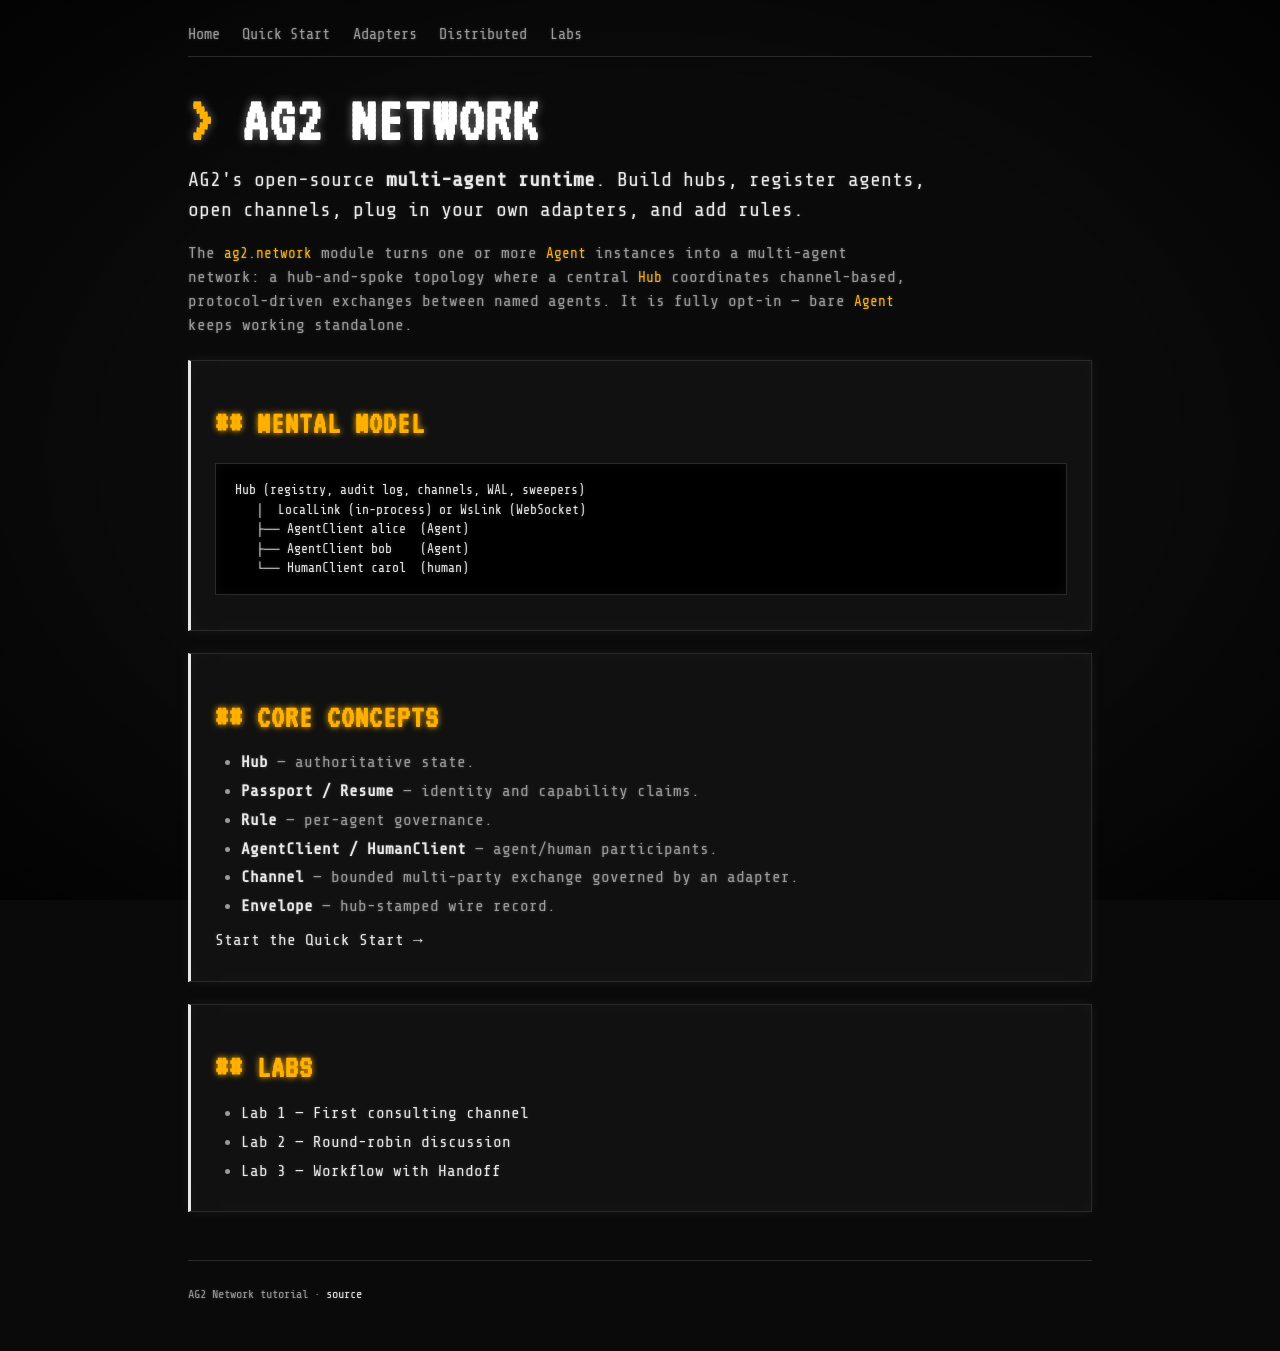
<file: docs/index.html>
<!doctype html>
<html lang="en">
<head>
<meta charset="utf-8">
<title>AG2 Network — Tutorial</title>
<link rel="preconnect" href="https://fonts.googleapis.com">
<link rel="preconnect" href="https://fonts.gstatic.com" crossorigin>
<link href="https://fonts.googleapis.com/css2?family=Inter:wght@400;500;600;700&family=Jersey+10&display=swap" rel="stylesheet">
<link rel="stylesheet" href="assets/style.css">
</head>
<body>
<div class="frame">
  <nav class="topnav">
    <a href="index.html">Home</a>
    <a href="quickstart.html">Quick Start</a>
    <a href="adapters.html">Adapters</a>
    <a href="distributed.html">Distributed</a><a href="lab1.html">Labs</a>
  </nav>

  <h1>AG2 Network</h1>
  <p style="font-size:20px;color:var(--text-primary);max-width:760px;margin:0 0 16px;">AG2's open-source <span style="color:var(--gold);font-weight:700;">multi-agent runtime</span>. Build hubs, register agents, open channels, plug in your own adapters, and add rules.</p>
  <p style="max-width:720px;">The <code>ag2.network</code> module turns one or more <code>Agent</code> instances into a multi-agent network: a hub-and-spoke topology where a central <code>Hub</code> coordinates channel-based, protocol-driven exchanges between named agents. It is fully opt-in — bare <code>Agent</code> keeps working standalone.</p>

  <div class="card">
    <h2>Mental Model</h2>
    <pre>Hub (registry, audit log, channels, WAL, sweepers)
   │  LocalLink (in-process) or WsLink (WebSocket)
   ├── AgentClient alice  (Agent)
   ├── AgentClient bob    (Agent)
   └── HumanClient carol  (human)</pre>
  </div>

  <div class="card">
    <h2>Core Concepts</h2>
    <ul>
      <li><strong>Hub</strong> — authoritative state.</li>
      <li><strong>Passport / Resume</strong> — identity and capability claims.</li>
      <li><strong>Rule</strong> — per-agent governance.</li>
      <li><strong>AgentClient / HumanClient</strong> — agent/human participants.</li>
      <li><strong>Channel</strong> — bounded multi-party exchange governed by an adapter.</li>
      <li><strong>Envelope</strong> — hub-stamped wire record.</li>
    </ul>
    <p><a href="quickstart.html">Start the Quick Start →</a></p>
  </div>

  <div class="card">
    <h2>Labs</h2>
    <ul>
      <li><a href="lab1.html">Lab 1 — First consulting channel</a></li>
      <li><a href="lab2.html">Lab 2 — Round-robin discussion</a></li>
      <li><a href="lab3.html">Lab 3 — Workflow with Handoff</a></li>
    </ul>
  </div>
  <div class="footer">AG2 Network tutorial · <a href="https://github.com/tpugh/ag2-network">source</a></div>
</div>
</body>
</html>
</file>
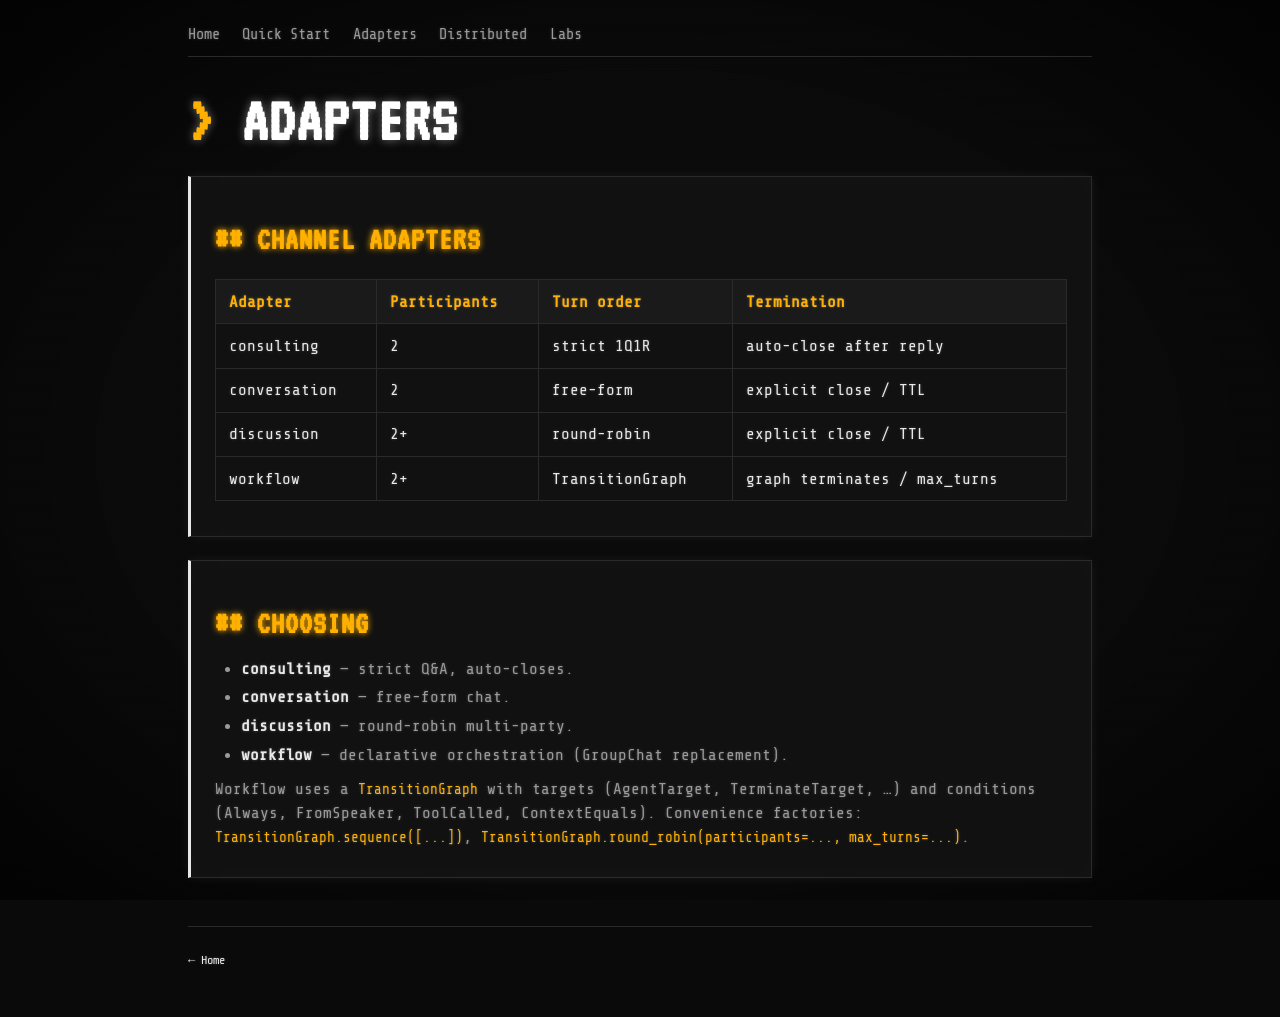
<file: docs/adapters.html>
<!doctype html>
<html lang="en">
<head>
<meta charset="utf-8">
<title>Adapters — AG2 Network</title>
<link rel="preconnect" href="https://fonts.googleapis.com">
<link rel="preconnect" href="https://fonts.gstatic.com" crossorigin>
<link href="https://fonts.googleapis.com/css2?family=Inter:wght@400;500;600;700&family=Jersey+10&display=swap" rel="stylesheet">
<link rel="stylesheet" href="assets/style.css">
</head>
<body>
<div class="frame">
  <nav class="topnav"><a href="index.html">Home</a><a href="quickstart.html">Quick Start</a><a href="adapters.html">Adapters</a><a href="distributed.html">Distributed</a><a href="lab1.html">Labs</a></nav>
  <h1>Adapters</h1>
  <div class="card">
    <h2>Channel Adapters</h2>
    <table>
      <tr><th>Adapter</th><th>Participants</th><th>Turn order</th><th>Termination</th></tr>
      <tr><td>consulting</td><td>2</td><td>strict 1Q1R</td><td>auto-close after reply</td></tr>
      <tr><td>conversation</td><td>2</td><td>free-form</td><td>explicit close / TTL</td></tr>
      <tr><td>discussion</td><td>2+</td><td>round-robin</td><td>explicit close / TTL</td></tr>
      <tr><td>workflow</td><td>2+</td><td>TransitionGraph</td><td>graph terminates / max_turns</td></tr>
    </table>
  </div>
  <div class="card">
    <h2>Choosing</h2>
    <ul>
      <li><strong>consulting</strong> — strict Q&amp;A, auto-closes.</li>
      <li><strong>conversation</strong> — free-form chat.</li>
      <li><strong>discussion</strong> — round-robin multi-party.</li>
      <li><strong>workflow</strong> — declarative orchestration (GroupChat replacement).</li>
    </ul>
    <p>Workflow uses a <code>TransitionGraph</code> with targets (AgentTarget, TerminateTarget, …) and conditions (Always, FromSpeaker, ToolCalled, ContextEquals). Convenience factories: <code>TransitionGraph.sequence([...])</code>, <code>TransitionGraph.round_robin(participants=..., max_turns=...)</code>.</p>
  </div>
  <div class="footer"><a href="index.html">← Home</a></div>
</div>
</body>
</html>
</file>
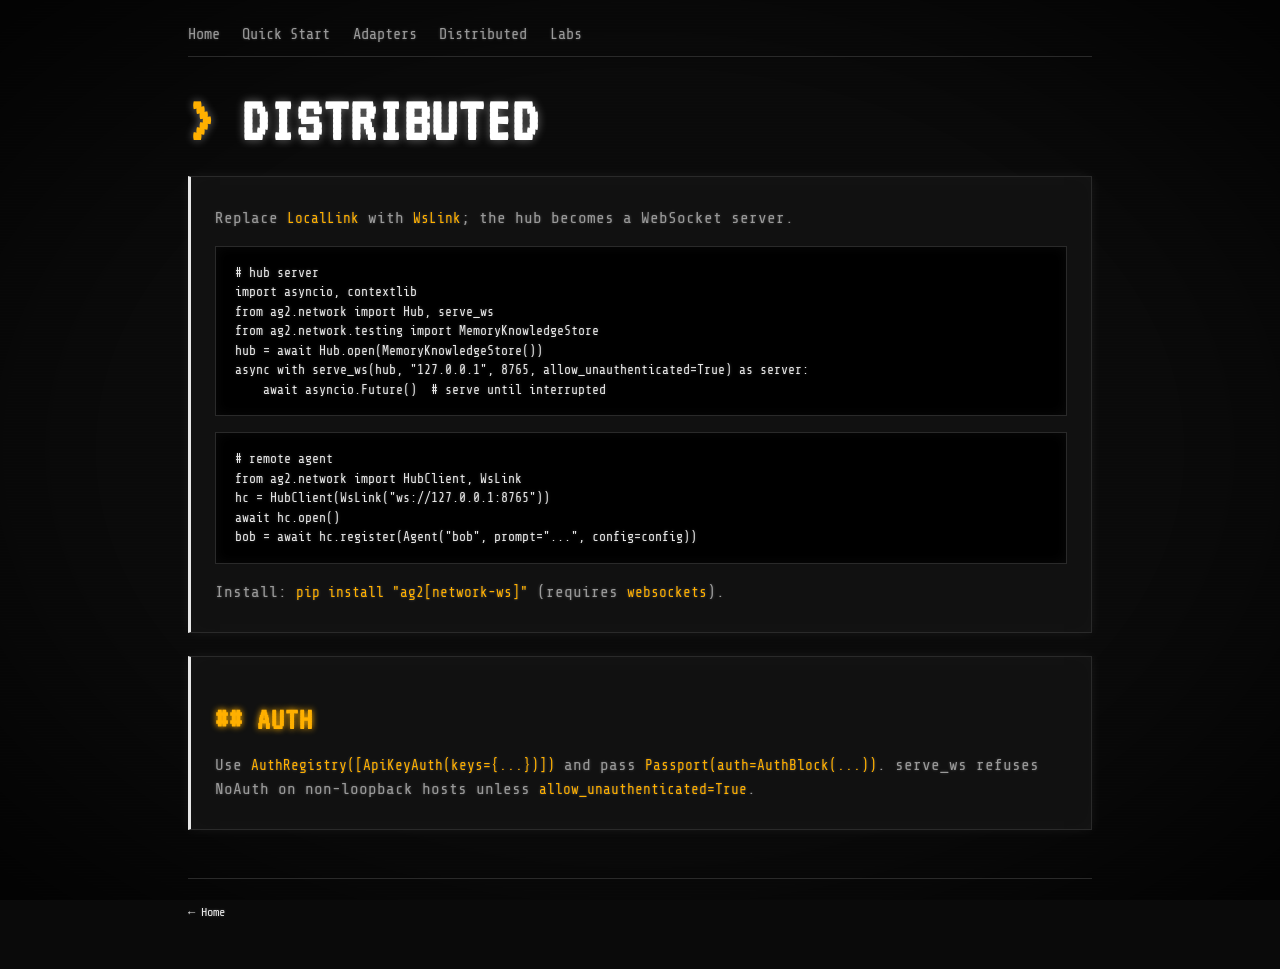
<file: docs/distributed.html>
<!doctype html>
<html lang="en">
<head>
<meta charset="utf-8">
<title>Distributed — AG2 Network</title>
<link rel="preconnect" href="https://fonts.googleapis.com">
<link rel="preconnect" href="https://fonts.gstatic.com" crossorigin>
<link href="https://fonts.googleapis.com/css2?family=Inter:wght@400;500;600;700&family=Jersey+10&display=swap" rel="stylesheet">
<link rel="stylesheet" href="assets/style.css">
</head>
<body>
<div class="frame">
  <nav class="topnav"><a href="index.html">Home</a><a href="quickstart.html">Quick Start</a><a href="adapters.html">Adapters</a><a href="distributed.html">Distributed</a><a href="lab1.html">Labs</a></nav>
  <h1>Distributed</h1>
  <div class="card">
    <p>Replace <code>LocalLink</code> with <code>WsLink</code>; the hub becomes a WebSocket server.</p>
    <pre># hub server
import asyncio, contextlib
from ag2.network import Hub, serve_ws
from ag2.network.testing import MemoryKnowledgeStore
hub = await Hub.open(MemoryKnowledgeStore())
async with serve_ws(hub, "127.0.0.1", 8765, allow_unauthenticated=True) as server:
    await asyncio.Future()  # serve until interrupted</pre>
    <pre># remote agent
from ag2.network import HubClient, WsLink
hc = HubClient(WsLink("ws://127.0.0.1:8765"))
await hc.open()
bob = await hc.register(Agent("bob", prompt="...", config=config))</pre>
    <p>Install: <code>pip install "ag2[network-ws]"</code> (requires <code>websockets</code>).</p>
  </div>
  <div class="card">
    <h2>Auth</h2>
    <p>Use <code>AuthRegistry([ApiKeyAuth(keys={...})])</code> and pass <code>Passport(auth=AuthBlock(...))</code>. serve_ws refuses NoAuth on non-loopback hosts unless <code>allow_unauthenticated=True</code>.</p>
  </div>
  <div class="footer"><a href="index.html">← Home</a></div>
</div>
</body>
</html>
</file>
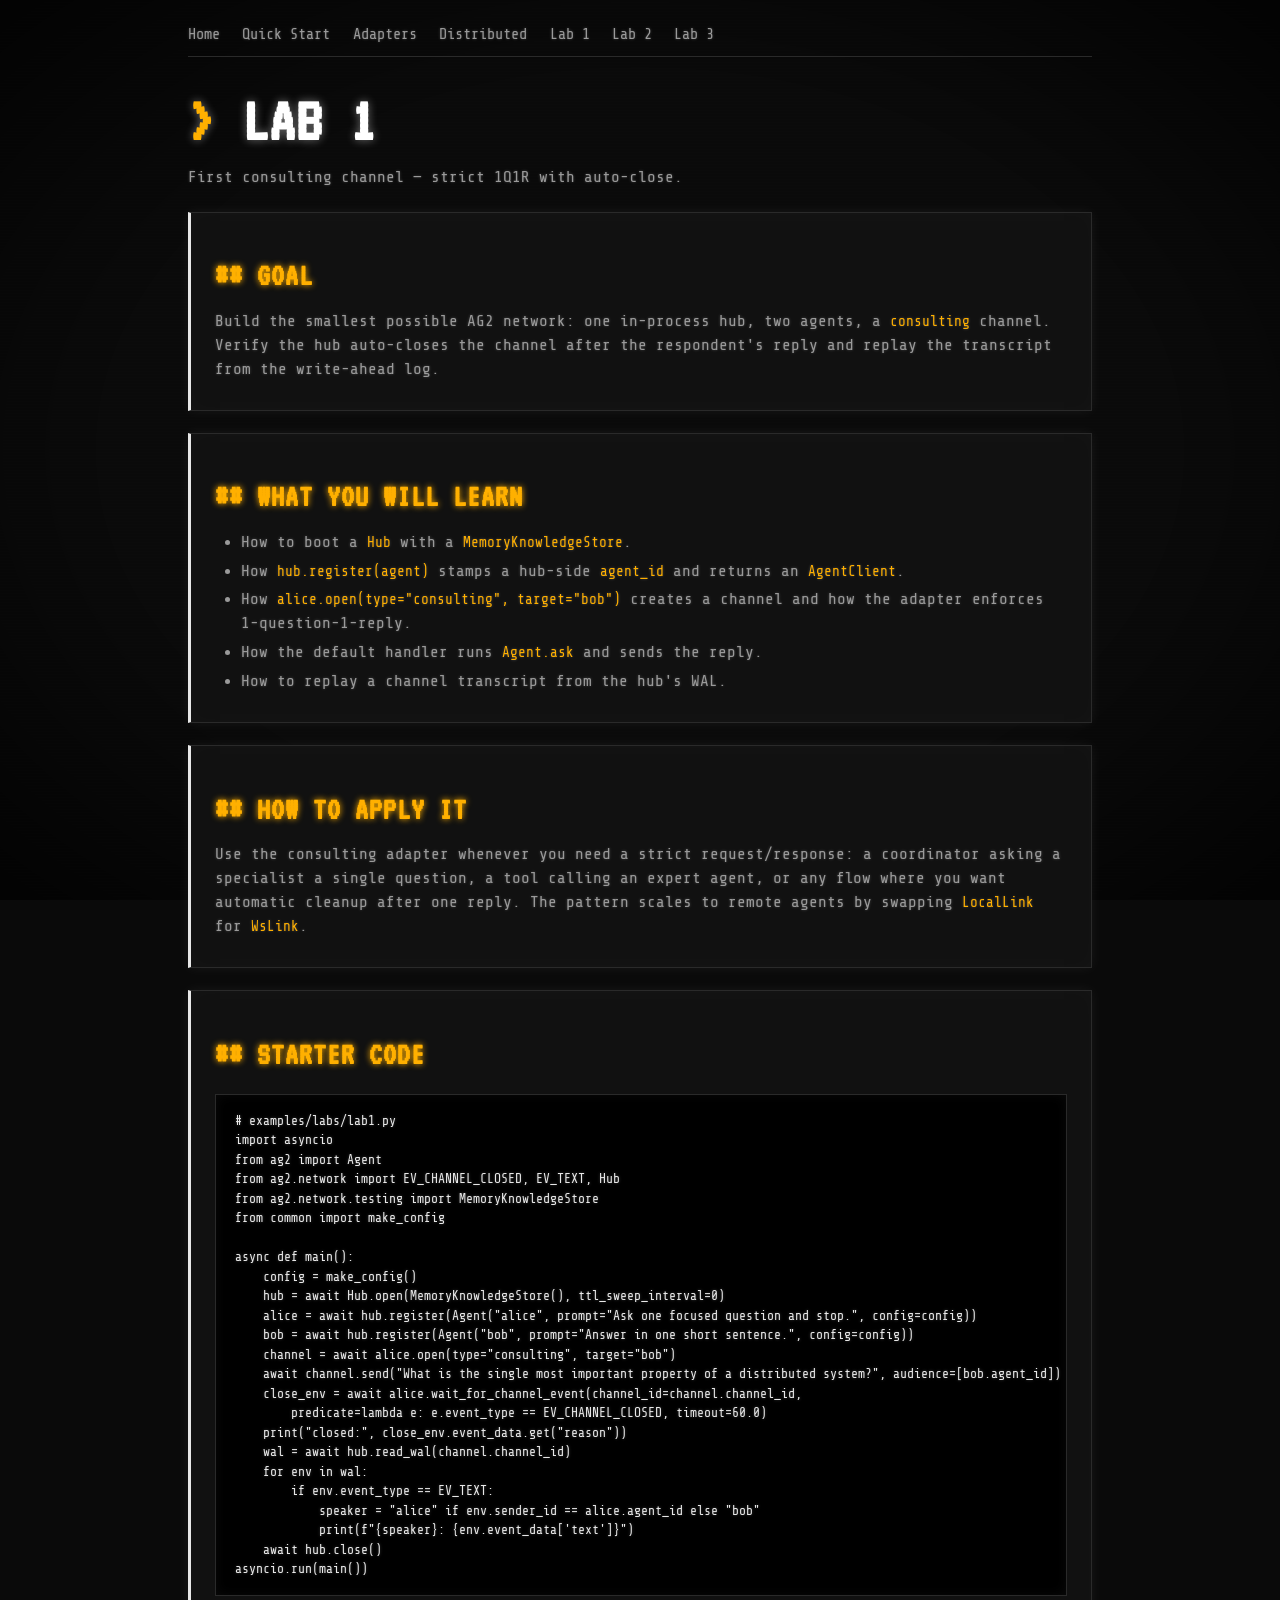
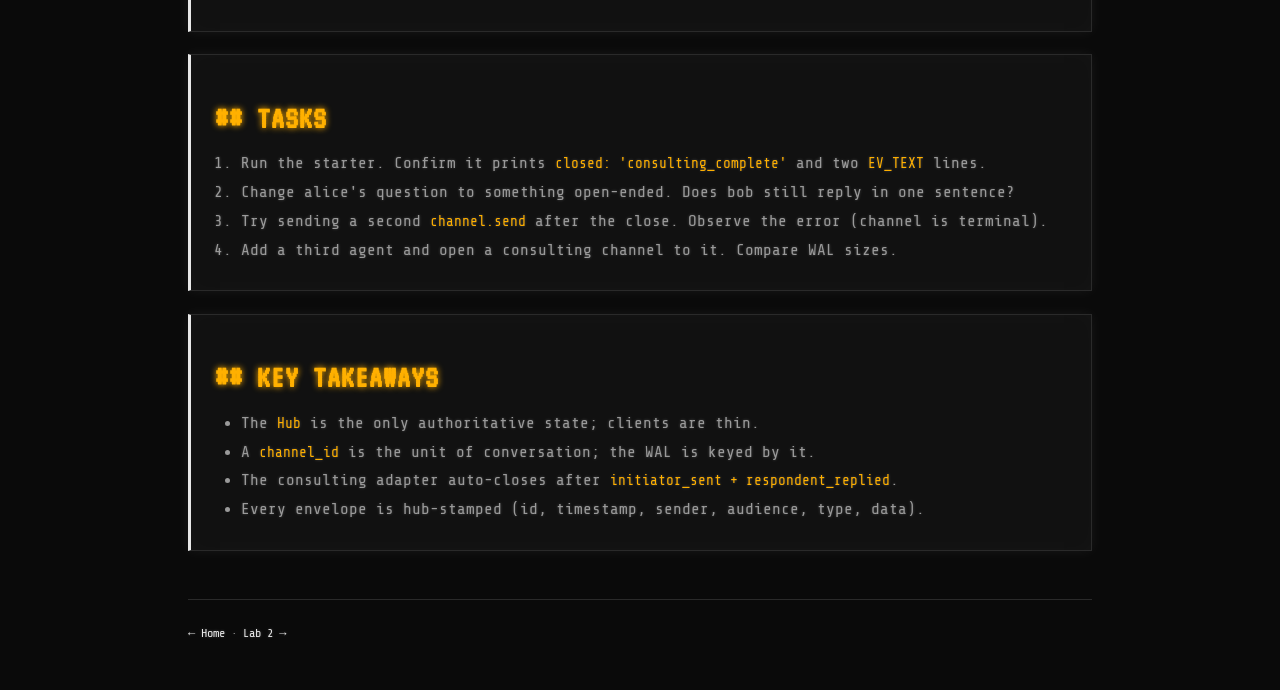
<file: docs/lab1.html>
<!doctype html>
<html lang="en">
<head>
<meta charset="utf-8">
<title>Lab 1 — First Consulting Channel</title>
<link rel="preconnect" href="https://fonts.googleapis.com">
<link rel="preconnect" href="https://fonts.gstatic.com" crossorigin>
<link href="https://fonts.googleapis.com/css2?family=Inter:wght@400;500;600;700&family=VT323&family=Share+Tech+Mono&display=swap" rel="stylesheet">
<link rel="stylesheet" href="assets/style.css">
</head>
<body>
<div class="frame">
  <nav class="topnav"><a href="index.html">Home</a><a href="quickstart.html">Quick Start</a><a href="adapters.html">Adapters</a><a href="distributed.html">Distributed</a><a href="lab1.html">Lab 1</a><a href="lab2.html">Lab 2</a><a href="lab3.html">Lab 3</a></nav>
  <h1>Lab 1</h1>
  <p style="color:var(--text-dim);">First consulting channel — strict 1Q1R with auto-close.</p>

  <div class="card">
    <h2>Goal</h2>
    <p>Build the smallest possible AG2 network: one in-process hub, two agents, a <code>consulting</code> channel. Verify the hub auto-closes the channel after the respondent's reply and replay the transcript from the write-ahead log.</p>
  </div>

  <div class="card">
    <h2>What you will learn</h2>
    <ul>
      <li>How to boot a <code>Hub</code> with a <code>MemoryKnowledgeStore</code>.</li>
      <li>How <code>hub.register(agent)</code> stamps a hub-side <code>agent_id</code> and returns an <code>AgentClient</code>.</li>
      <li>How <code>alice.open(type="consulting", target="bob")</code> creates a channel and how the adapter enforces 1-question-1-reply.</li>
      <li>How the default handler runs <code>Agent.ask</code> and sends the reply.</li>
      <li>How to replay a channel transcript from the hub's WAL.</li>
    </ul>
  </div>

  <div class="card">
    <h2>How to apply it</h2>
    <p>Use the consulting adapter whenever you need a strict request/response: a coordinator asking a specialist a single question, a tool calling an expert agent, or any flow where you want automatic cleanup after one reply. The pattern scales to remote agents by swapping <code>LocalLink</code> for <code>WsLink</code>.</p>
  </div>

  <div class="card">
    <h2>Starter code</h2>
    <pre># examples/labs/lab1.py
import asyncio
from ag2 import Agent
from ag2.network import EV_CHANNEL_CLOSED, EV_TEXT, Hub
from ag2.network.testing import MemoryKnowledgeStore
from common import make_config

async def main():
    config = make_config()
    hub = await Hub.open(MemoryKnowledgeStore(), ttl_sweep_interval=0)
    alice = await hub.register(Agent("alice", prompt="Ask one focused question and stop.", config=config))
    bob = await hub.register(Agent("bob", prompt="Answer in one short sentence.", config=config))
    channel = await alice.open(type="consulting", target="bob")
    await channel.send("What is the single most important property of a distributed system?", audience=[bob.agent_id])
    close_env = await alice.wait_for_channel_event(channel_id=channel.channel_id,
        predicate=lambda e: e.event_type == EV_CHANNEL_CLOSED, timeout=60.0)
    print("closed:", close_env.event_data.get("reason"))
    wal = await hub.read_wal(channel.channel_id)
    for env in wal:
        if env.event_type == EV_TEXT:
            speaker = "alice" if env.sender_id == alice.agent_id else "bob"
            print(f"{speaker}: {env.event_data['text']}")
    await hub.close()
asyncio.run(main())</pre>
  </div>

  <div class="card">
    <h2>Tasks</h2>
    <ol>
      <li>Run the starter. Confirm it prints <code>closed: 'consulting_complete'</code> and two <code>EV_TEXT</code> lines.</li>
      <li>Change alice's question to something open-ended. Does bob still reply in one sentence?</li>
      <li>Try sending a second <code>channel.send</code> after the close. Observe the error (channel is terminal).</li>
      <li>Add a third agent and open a consulting channel to it. Compare WAL sizes.</li>
    </ol>
  </div>

  <div class="card">
    <h2>Key takeaways</h2>
    <ul>
      <li>The <code>Hub</code> is the only authoritative state; clients are thin.</li>
      <li>A <code>channel_id</code> is the unit of conversation; the WAL is keyed by it.</li>
      <li>The consulting adapter auto-closes after <code>initiator_sent + respondent_replied</code>.</li>
      <li>Every envelope is hub-stamped (id, timestamp, sender, audience, type, data).</li>
    </ul>
  </div>

  <div class="footer"><a href="index.html">← Home</a> · <a href="lab2.html">Lab 2 →</a></div>
</div>
</body>
</html>
</file>
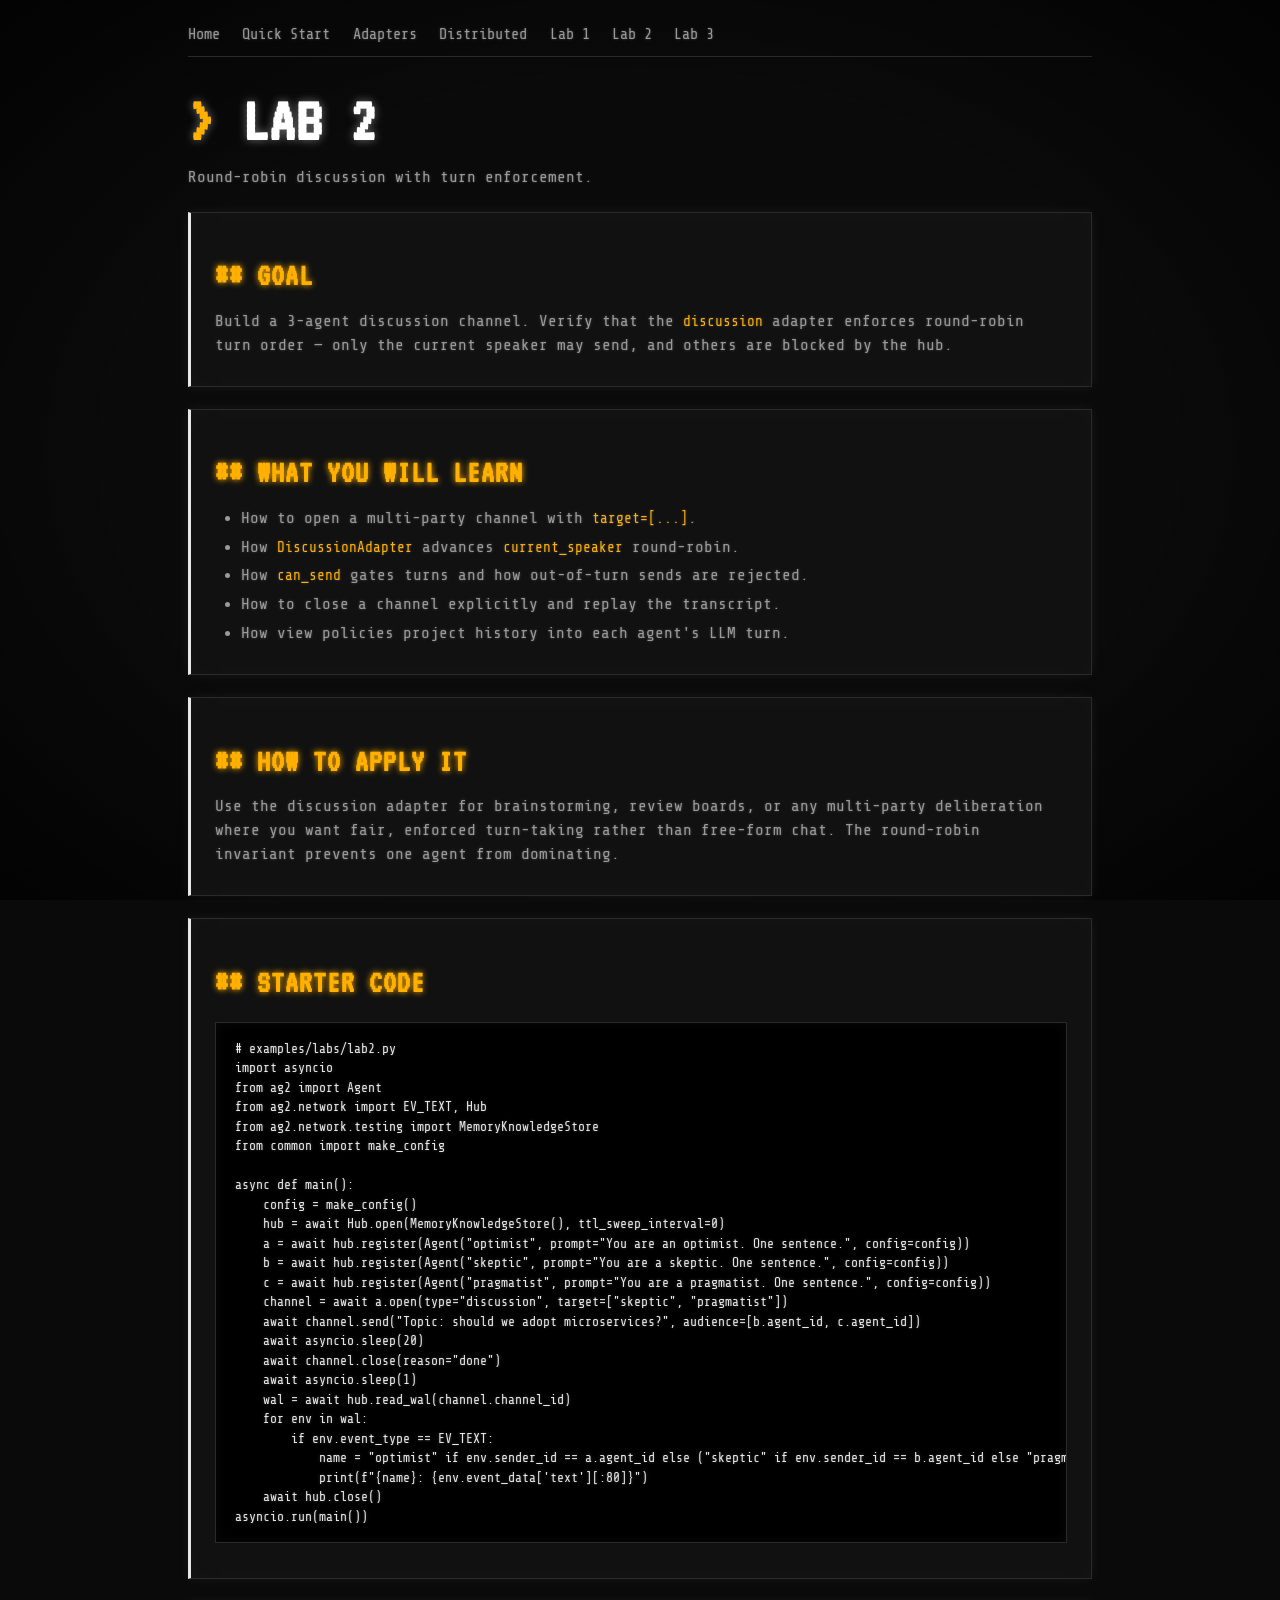
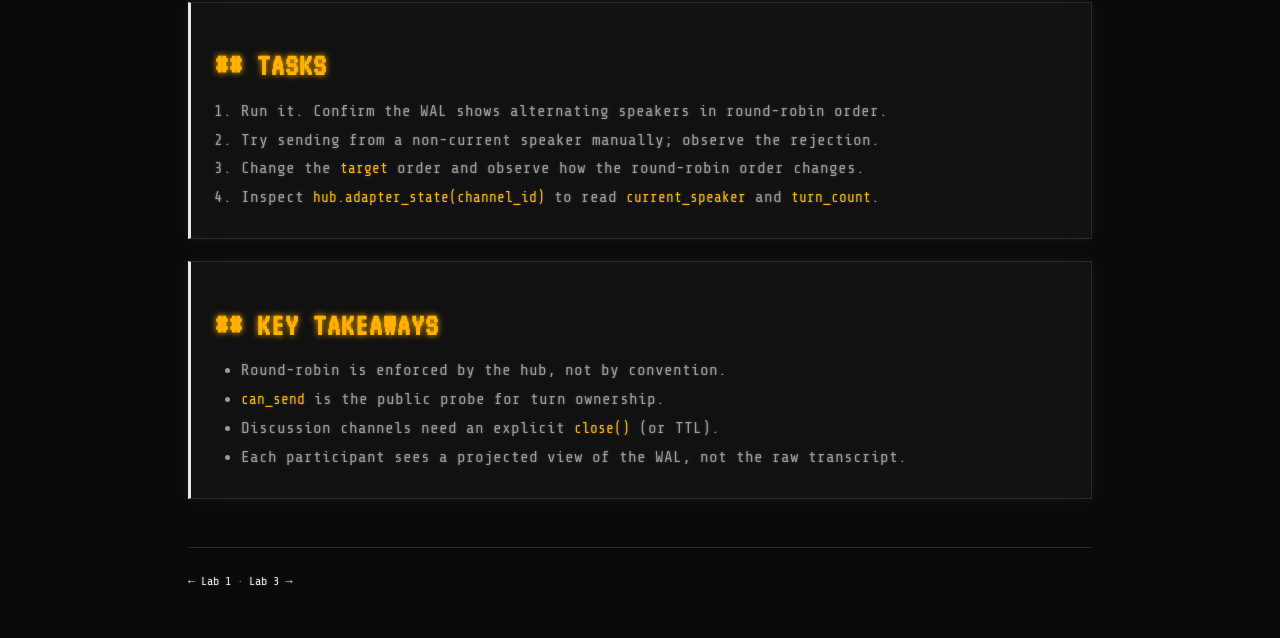
<file: docs/lab2.html>
<!doctype html>
<html lang="en">
<head>
<meta charset="utf-8">
<title>Lab 2 — Round-Robin Discussion</title>
<link rel="preconnect" href="https://fonts.googleapis.com">
<link rel="preconnect" href="https://fonts.gstatic.com" crossorigin>
<link href="https://fonts.googleapis.com/css2?family=Inter:wght@400;500;600;700&family=VT323&family=Share+Tech+Mono&display=swap" rel="stylesheet">
<link rel="stylesheet" href="assets/style.css">
</head>
<body>
<div class="frame">
  <nav class="topnav"><a href="index.html">Home</a><a href="quickstart.html">Quick Start</a><a href="adapters.html">Adapters</a><a href="distributed.html">Distributed</a><a href="lab1.html">Lab 1</a><a href="lab2.html">Lab 2</a><a href="lab3.html">Lab 3</a></nav>
  <h1>Lab 2</h1>
  <p style="color:var(--text-dim);">Round-robin discussion with turn enforcement.</p>

  <div class="card">
    <h2>Goal</h2>
    <p>Build a 3-agent discussion channel. Verify that the <code>discussion</code> adapter enforces round-robin turn order — only the current speaker may send, and others are blocked by the hub.</p>
  </div>

  <div class="card">
    <h2>What you will learn</h2>
    <ul>
      <li>How to open a multi-party channel with <code>target=[...]</code>.</li>
      <li>How <code>DiscussionAdapter</code> advances <code>current_speaker</code> round-robin.</li>
      <li>How <code>can_send</code> gates turns and how out-of-turn sends are rejected.</li>
      <li>How to close a channel explicitly and replay the transcript.</li>
      <li>How view policies project history into each agent's LLM turn.</li>
    </ul>
  </div>

  <div class="card">
    <h2>How to apply it</h2>
    <p>Use the discussion adapter for brainstorming, review boards, or any multi-party deliberation where you want fair, enforced turn-taking rather than free-form chat. The round-robin invariant prevents one agent from dominating.</p>
  </div>

  <div class="card">
    <h2>Starter code</h2>
    <pre># examples/labs/lab2.py
import asyncio
from ag2 import Agent
from ag2.network import EV_TEXT, Hub
from ag2.network.testing import MemoryKnowledgeStore
from common import make_config

async def main():
    config = make_config()
    hub = await Hub.open(MemoryKnowledgeStore(), ttl_sweep_interval=0)
    a = await hub.register(Agent("optimist", prompt="You are an optimist. One sentence.", config=config))
    b = await hub.register(Agent("skeptic", prompt="You are a skeptic. One sentence.", config=config))
    c = await hub.register(Agent("pragmatist", prompt="You are a pragmatist. One sentence.", config=config))
    channel = await a.open(type="discussion", target=["skeptic", "pragmatist"])
    await channel.send("Topic: should we adopt microservices?", audience=[b.agent_id, c.agent_id])
    await asyncio.sleep(20)
    await channel.close(reason="done")
    await asyncio.sleep(1)
    wal = await hub.read_wal(channel.channel_id)
    for env in wal:
        if env.event_type == EV_TEXT:
            name = "optimist" if env.sender_id == a.agent_id else ("skeptic" if env.sender_id == b.agent_id else "pragmatist")
            print(f"{name}: {env.event_data['text'][:80]}")
    await hub.close()
asyncio.run(main())</pre>
  </div>

  <div class="card">
    <h2>Tasks</h2>
    <ol>
      <li>Run it. Confirm the WAL shows alternating speakers in round-robin order.</li>
      <li>Try sending from a non-current speaker manually; observe the rejection.</li>
      <li>Change the <code>target</code> order and observe how the round-robin order changes.</li>
      <li>Inspect <code>hub.adapter_state(channel_id)</code> to read <code>current_speaker</code> and <code>turn_count</code>.</li>
    </ol>
  </div>

  <div class="card">
    <h2>Key takeaways</h2>
    <ul>
      <li>Round-robin is enforced by the hub, not by convention.</li>
      <li><code>can_send</code> is the public probe for turn ownership.</li>
      <li>Discussion channels need an explicit <code>close()</code> (or TTL).</li>
      <li>Each participant sees a projected view of the WAL, not the raw transcript.</li>
    </ul>
  </div>

  <div class="footer"><a href="lab1.html">← Lab 1</a> · <a href="lab3.html">Lab 3 →</a></div>
</div>
</body>
</html>
</file>
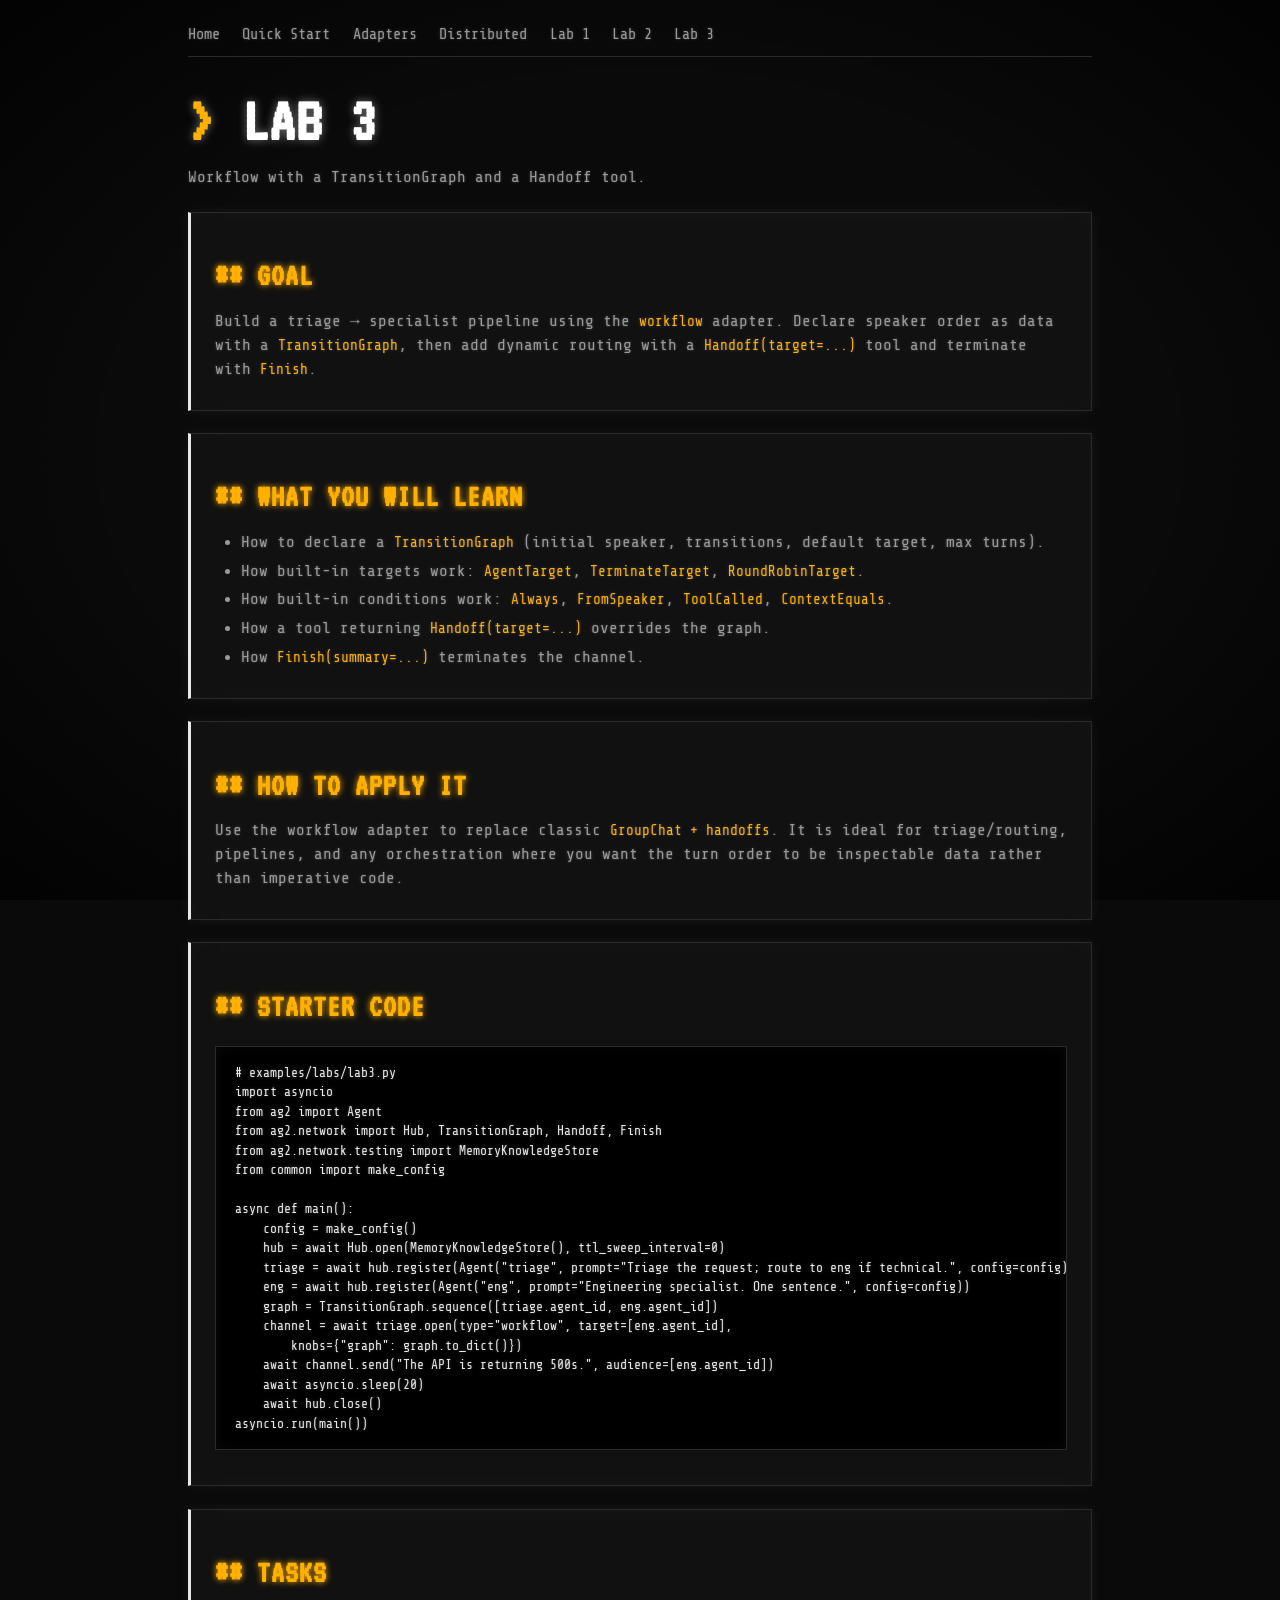
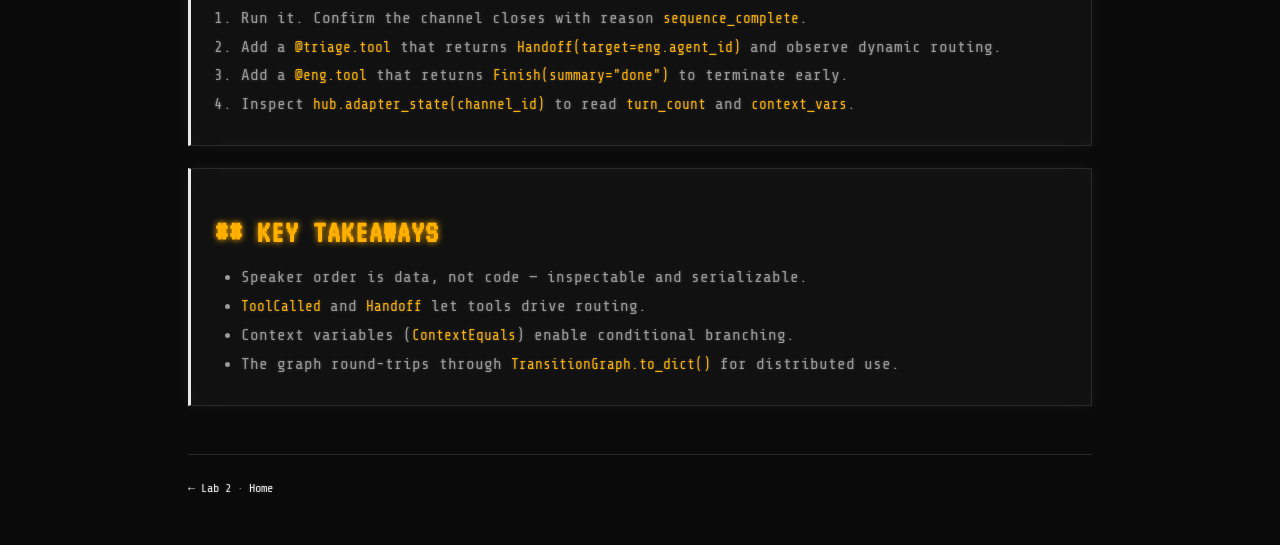
<file: docs/lab3.html>
<!doctype html>
<html lang="en">
<head>
<meta charset="utf-8">
<title>Lab 3 — Workflow with Handoff</title>
<link rel="preconnect" href="https://fonts.googleapis.com">
<link rel="preconnect" href="https://fonts.gstatic.com" crossorigin>
<link href="https://fonts.googleapis.com/css2?family=Inter:wght@400;500;600;700&family=VT323&family=Share+Tech+Mono&display=swap" rel="stylesheet">
<link rel="stylesheet" href="assets/style.css">
</head>
<body>
<div class="frame">
  <nav class="topnav"><a href="index.html">Home</a><a href="quickstart.html">Quick Start</a><a href="adapters.html">Adapters</a><a href="distributed.html">Distributed</a><a href="lab1.html">Lab 1</a><a href="lab2.html">Lab 2</a><a href="lab3.html">Lab 3</a></nav>
  <h1>Lab 3</h1>
  <p style="color:var(--text-dim);">Workflow with a TransitionGraph and a Handoff tool.</p>

  <div class="card">
    <h2>Goal</h2>
    <p>Build a triage → specialist pipeline using the <code>workflow</code> adapter. Declare speaker order as data with a <code>TransitionGraph</code>, then add dynamic routing with a <code>Handoff(target=...)</code> tool and terminate with <code>Finish</code>.</p>
  </div>

  <div class="card">
    <h2>What you will learn</h2>
    <ul>
      <li>How to declare a <code>TransitionGraph</code> (initial speaker, transitions, default target, max turns).</li>
      <li>How built-in targets work: <code>AgentTarget</code>, <code>TerminateTarget</code>, <code>RoundRobinTarget</code>.</li>
      <li>How built-in conditions work: <code>Always</code>, <code>FromSpeaker</code>, <code>ToolCalled</code>, <code>ContextEquals</code>.</li>
      <li>How a tool returning <code>Handoff(target=...)</code> overrides the graph.</li>
      <li>How <code>Finish(summary=...)</code> terminates the channel.</li>
    </ul>
  </div>

  <div class="card">
    <h2>How to apply it</h2>
    <p>Use the workflow adapter to replace classic <code>GroupChat + handoffs</code>. It is ideal for triage/routing, pipelines, and any orchestration where you want the turn order to be inspectable data rather than imperative code.</p>
  </div>

  <div class="card">
    <h2>Starter code</h2>
    <pre># examples/labs/lab3.py
import asyncio
from ag2 import Agent
from ag2.network import Hub, TransitionGraph, Handoff, Finish
from ag2.network.testing import MemoryKnowledgeStore
from common import make_config

async def main():
    config = make_config()
    hub = await Hub.open(MemoryKnowledgeStore(), ttl_sweep_interval=0)
    triage = await hub.register(Agent("triage", prompt="Triage the request; route to eng if technical.", config=config))
    eng = await hub.register(Agent("eng", prompt="Engineering specialist. One sentence.", config=config))
    graph = TransitionGraph.sequence([triage.agent_id, eng.agent_id])
    channel = await triage.open(type="workflow", target=[eng.agent_id],
        knobs={"graph": graph.to_dict()})
    await channel.send("The API is returning 500s.", audience=[eng.agent_id])
    await asyncio.sleep(20)
    await hub.close()
asyncio.run(main())</pre>
  </div>

  <div class="card">
    <h2>Tasks</h2>
    <ol>
      <li>Run it. Confirm the channel closes with reason <code>sequence_complete</code>.</li>
      <li>Add a <code>@triage.tool</code> that returns <code>Handoff(target=eng.agent_id)</code> and observe dynamic routing.</li>
      <li>Add a <code>@eng.tool</code> that returns <code>Finish(summary="done")</code> to terminate early.</li>
      <li>Inspect <code>hub.adapter_state(channel_id)</code> to read <code>turn_count</code> and <code>context_vars</code>.</li>
    </ol>
  </div>

  <div class="card">
    <h2>Key takeaways</h2>
    <ul>
      <li>Speaker order is data, not code — inspectable and serializable.</li>
      <li><code>ToolCalled</code> and <code>Handoff</code> let tools drive routing.</li>
      <li>Context variables (<code>ContextEquals</code>) enable conditional branching.</li>
      <li>The graph round-trips through <code>TransitionGraph.to_dict()</code> for distributed use.</li>
    </ul>
  </div>

  <div class="footer"><a href="lab2.html">← Lab 2</a> · <a href="index.html">Home</a></div>
</div>
</body>
</html>
</file>
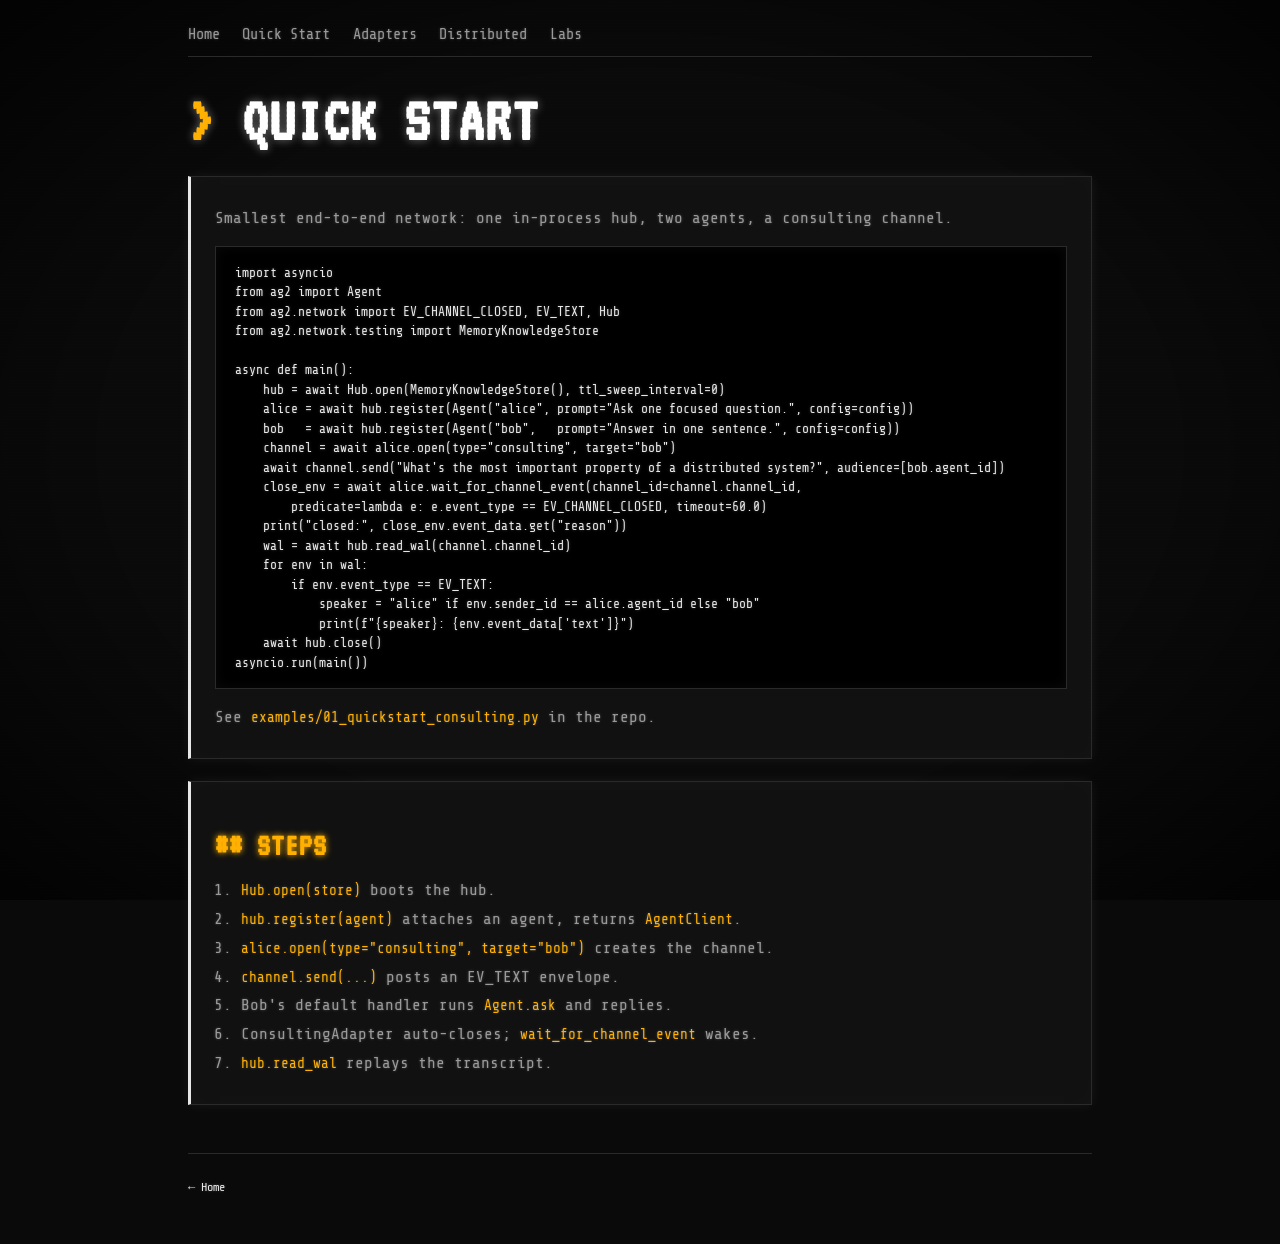
<file: docs/quickstart.html>
<!doctype html>
<html lang="en">
<head>
<meta charset="utf-8">
<title>Quick Start — AG2 Network</title>
<link rel="preconnect" href="https://fonts.googleapis.com">
<link rel="preconnect" href="https://fonts.gstatic.com" crossorigin>
<link href="https://fonts.googleapis.com/css2?family=Inter:wght@400;500;600;700&family=Jersey+10&display=swap" rel="stylesheet">
<link rel="stylesheet" href="assets/style.css">
</head>
<body>
<div class="frame">
  <nav class="topnav"><a href="index.html">Home</a><a href="quickstart.html">Quick Start</a><a href="adapters.html">Adapters</a><a href="distributed.html">Distributed</a><a href="lab1.html">Labs</a></nav>
  <h1>Quick Start</h1>
  <div class="card">
    <p>Smallest end-to-end network: one in-process hub, two agents, a consulting channel.</p>
    <pre>import asyncio
from ag2 import Agent
from ag2.network import EV_CHANNEL_CLOSED, EV_TEXT, Hub
from ag2.network.testing import MemoryKnowledgeStore

async def main():
    hub = await Hub.open(MemoryKnowledgeStore(), ttl_sweep_interval=0)
    alice = await hub.register(Agent("alice", prompt="Ask one focused question.", config=config))
    bob   = await hub.register(Agent("bob",   prompt="Answer in one sentence.", config=config))
    channel = await alice.open(type="consulting", target="bob")
    await channel.send("What's the most important property of a distributed system?", audience=[bob.agent_id])
    close_env = await alice.wait_for_channel_event(channel_id=channel.channel_id,
        predicate=lambda e: e.event_type == EV_CHANNEL_CLOSED, timeout=60.0)
    print("closed:", close_env.event_data.get("reason"))
    wal = await hub.read_wal(channel.channel_id)
    for env in wal:
        if env.event_type == EV_TEXT:
            speaker = "alice" if env.sender_id == alice.agent_id else "bob"
            print(f"{speaker}: {env.event_data['text']}")
    await hub.close()
asyncio.run(main())</pre>
    <p>See <code>examples/01_quickstart_consulting.py</code> in the repo.</p>
  </div>
  <div class="card">
    <h2>Steps</h2>
    <ol>
      <li><code>Hub.open(store)</code> boots the hub.</li>
      <li><code>hub.register(agent)</code> attaches an agent, returns <code>AgentClient</code>.</li>
      <li><code>alice.open(type="consulting", target="bob")</code> creates the channel.</li>
      <li><code>channel.send(...)</code> posts an EV_TEXT envelope.</li>
      <li>Bob's default handler runs <code>Agent.ask</code> and replies.</li>
      <li>ConsultingAdapter auto-closes; <code>wait_for_channel_event</code> wakes.</li>
      <li><code>hub.read_wal</code> replays the transcript.</li>
    </ol>
  </div>
  <div class="footer"><a href="index.html">← Home</a></div>
</div>
</body>
</html>
</file>
<file: docs/assets/style.css>
@import url('https://fonts.googleapis.com/css2?family=VT323&family=Share+Tech+Mono&display=swap');

:root {
  --bg: #0a0a0a;
  --panel: #111111;
  --white: #e8e8e8;
  --white-bright: #ffffff;
  --white-dim: #9a9a9a;
  --white-faint: #2a2a2a;
  --amber: #ffb000;
  --red: #ff3333;
  --text: #e8e8e8;
  --text-dim: #9a9a9a;
  --border: #2a2a2a;
}

* { box-sizing: border-box; margin: 0; padding: 0; }
html, body { min-height: 100vh; }
body {
  font-family: 'Share Tech Mono', 'VT323', monospace;
  background: var(--bg); color: var(--text);
  overflow-x: hidden; position: relative; line-height: 1.5;
  text-shadow: 0 0 3px rgba(255,255,255,0.25);
}
body::before {
  content: ""; position: fixed; inset: 0; pointer-events: none; z-index: 0;
  background: repeating-linear-gradient(0deg, rgba(255,255,255,0.02) 0px, rgba(255,255,255,0.02) 1px, transparent 1px, transparent 3px);
  opacity: 0.4;
}
body::after {
  content: ""; position: fixed; inset: 0; pointer-events: none; z-index: 0;
  background: radial-gradient(ellipse at center, transparent 60%, rgba(0,0,0,0.7) 100%);
}

.frame { position: relative; z-index: 1; max-width: 960px; margin: 0 auto; padding: 24px 28px 48px; }

a { color: var(--white); text-decoration: none; }
a:hover { text-decoration: underline; text-shadow: 0 0 6px var(--white); }

h1, h2, h3 { font-family: 'VT323', monospace; letter-spacing: 1px; text-transform: uppercase; }
h1 { font-size: 64px; line-height: 1; color: var(--white-bright); text-shadow: 0 0 10px rgba(255,255,255,0.4); margin: 0 0 12px; }
h1::before { content: "> "; color: var(--amber); }
h2 { font-size: 32px; color: var(--amber); margin: 1.2rem 0 0.6rem; text-shadow: 0 0 6px var(--amber); }
h2::before { content: "## "; }
h3 { font-size: 22px; color: var(--white-dim); }

.card {
  background: var(--panel);
  border: 1px solid var(--white-faint);
  border-left: 3px solid var(--white);
  border-radius: 0;
  padding: 1.2rem 1.5rem;
  margin: 1.4rem 0;
  box-shadow: 0 0 12px rgba(255,255,255,0.06), inset 0 0 20px rgba(255,255,255,0.02);
}
.card:hover { border-color: var(--white); box-shadow: 0 0 18px rgba(255,255,255,0.12); }

pre {
  background: #000000;
  border: 1px solid var(--white-faint);
  border-radius: 0;
  padding: 1rem 1.2rem;
  overflow-x: auto;
  margin: 1rem 0;
  font-family: 'Share Tech Mono', monospace;
  font-size: 13px;
  color: var(--white);
  box-shadow: inset 0 0 12px rgba(255,255,255,0.04);
}
code { font-family: 'Share Tech Mono', monospace; font-size: 0.9em; color: var(--amber); }
pre code { color: var(--white); }

p { margin: 0.6rem 0; color: var(--text-dim); }
ul, ol { margin: 0.6rem 0 0.6rem 1.6rem; color: var(--text-dim); }
li { margin: 0.3rem 0; }
strong { color: var(--white); }

table { width: 100%; border-collapse: collapse; margin: 1rem 0; }
th, td { padding: 0.6rem 0.8rem; border: 1px solid var(--white-faint); text-align: left; }
th { color: var(--amber); background: #1a1a1a; }

nav.topnav { display: flex; gap: 1.4rem; align-items: center; margin: 0 0 2rem; font-size: 0.95rem; border-bottom: 1px solid var(--white-faint); padding-bottom: 0.6rem; }
nav.topnav a { color: var(--white-dim); }
nav.topnav a:hover { color: var(--white); }

.footer { margin-top: 3rem; padding-top: 1.5rem; border-top: 1px solid var(--white-faint); font-size: 12px; color: var(--white-dim); }

::selection { background: var(--white); color: #000; }
</file>
